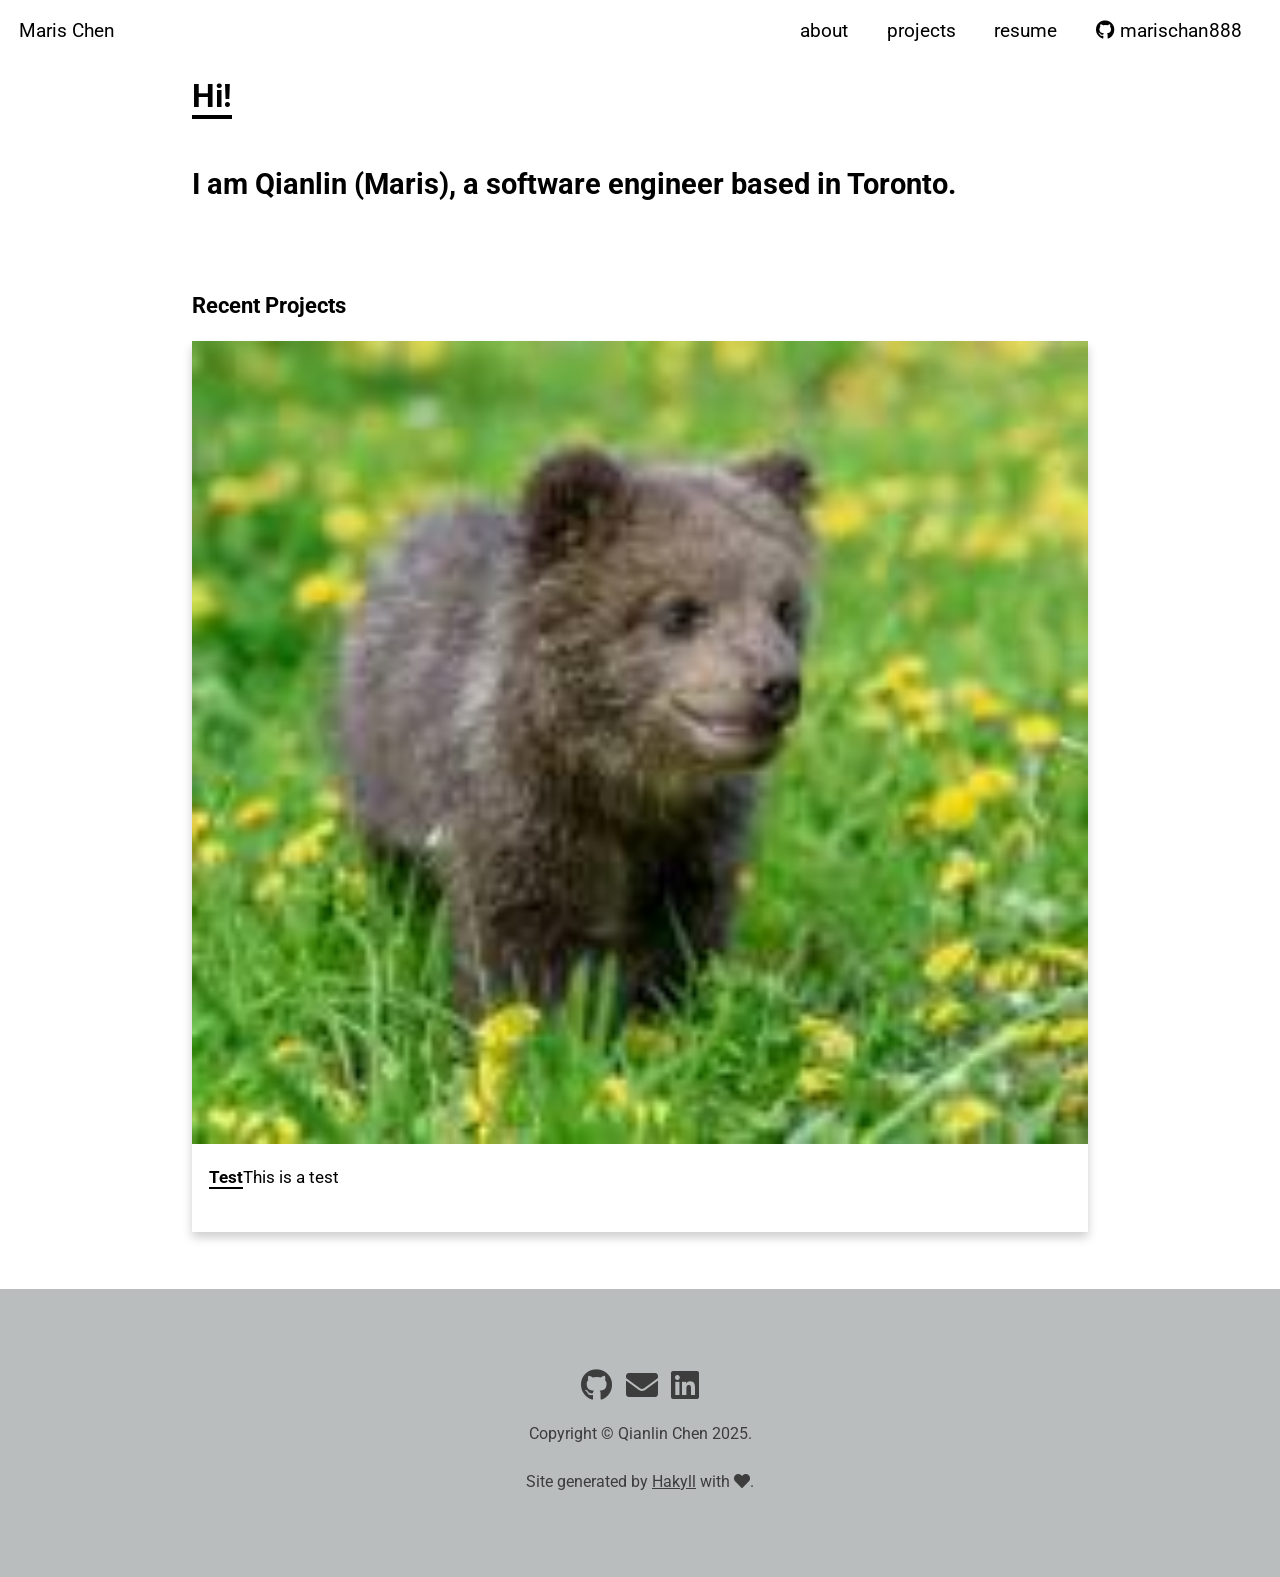
<file: docs/index.html>
<!-- <?xml version="1.0" encoding="UTF-8"?>
<!DOCTYPE html PUBLIC "-//W3C//DTD XHTML 1.0 Strict//EN" "http://www.w3.org/TR/xhtml1/DTD/xhtml1-strict.dtd">
<html xmlns="http://www.w3.org/1999/xhtml" xml:lang="en" lang="en"> -->
<!DOCTYPE html>
<html lang="en">
<head>
    <!-- Global site tag (gtag.js) - Google Analytics -->
    <script async src="https://www.googletagmanager.com/gtag/js?id=UA-141114029-1"></script>
    <script>
        window.dataLayer = window.dataLayer || [];

        function gtag() {
            dataLayer.push(arguments);
        }
        gtag('js', new Date());
        gtag('config', 'UA-141114029-1');
    </script>

    <meta http-equiv="Content-Type" content="text/html; charset=UTF-8" />
    <!-- Viewport -->
    <meta name="viewport" content="width=device-width, initial-scale=1">
    <!-- Site Desciption -->
    
    <meta name="description" content="maris chen | portfolio">
    
    <!-- keywords -->
    <meta name="keywords" content="Maris Chen, marischen, haskell, software development">
    <!-- Favicon -->
    <link rel="shortcut icon" href="./static/img/hololens.jpg" type="image/x-icon" />
    <!-- Blog Title -->
    
    <title>maris chen | portfolio</title>
    
    <!-- Property Metas -->
    
    <meta property="og:title" content="maris chen | portfolio" />
    
    <meta property="og:site_name" content="maris chen | portfolio" />
    <meta property="og:image" content="static/img/portrait.JPG">
    <meta property="og:url" content>

    <!-- Canonical -->
    <link rel="canonical" href="./index.html">
    <!-- Fonts -->
    <link href="https://fonts.googleapis.com/css?family=Roboto:400,500,700&display=swap" rel="stylesheet">
    <!-- StyleSheet -->
    <link rel="stylesheet" href="./static/css/navigation.css">
    <link rel="stylesheet" href="./static/css/general.css">
    <link rel="stylesheet" href="./static/css/main.css">
    <link rel="stylesheet" href="./static/css/footer.css">
</head>

<body>
    <!-- Navigation -->
<nav class="navbar">
    <span aria-label="home" id="js-home">
        <a class="logo">Maris Chen</a>
    </span>
    <span aria-label="mobile menu" class="navbar-toggle" id="js-navbar-toggle">
        <i class="fas fa-bars"></i>
    </span>
    <ul class="main-nav" id="js-menu">
        <li>
            <!-- <a class="nav-links" href="/about.html">about</a> -->
             <a>about</a>
        </li>
        <li class="dropdown">
            <span class="nav-links" id="js-navbar-projects-toggle">projects</span>
            <ul class="dropdown-content" id="js-projects-menu">
                
                <li>
                    <a class="nav-links" href="./test.html">test</a>
                </li>
                
            </ul>
        </li>
        <li>
            <a class="nav-links" href="./static/doc/Resume.pdf">resume</a>
        </li>
        <li>
            <a aria-label="link to my Github profile" class="nav-links" href="https://www.github.com/marischan888" target="_blank" rel="noreferrer">
                <i aria-hidden="true" class="fab fa-github"></i> marischan888
            </a>
        </li>
        <hr class="nav-separator">
    </ul>
</nav>

    <!-- Post Header -->
<main>
    <div class="box heading">
            <h1>
                
                Hi!
                
            </h1>
    </div>
    <div class="box content">
        <div class="gallery-header-wrapper">
<section id="i-am-qianlin-maris-a-software-engineer-based-in-toronto." class="gallery-header">
<h2>I am Qianlin (Maris), a software engineer based in Toronto.</h2>
<p> </p>
<h3 id="recent-projects">Recent Projects</h3>
<p> </p>
</section>
</div>
        
        <div class="gallery-content-wrapper">
    <div class="gallery-content">
        
        <div class="gallery-item">
            <a href="./test.html">
                <img alt="A picture showing a bear cub." src="./static/img/bear.jpg" />
                <div class="gallery-text">
                    <h4>
                        Test
                    </h4>
                    <br>
                    <p>
                        This is a test
                    </p>
                </div>
            </a>
        </div>
        
    </div>
</div>
        
        <div id="imageModal" class="modal" onclick="this.style.display='none'">
    <div class="modal-content">
        <img id="imageModalImage">
    </div>
    <div class="modal-caption">
        <p id="imageModalCaption"></p>
    </div>
    <div class="modal-close">
        <span>
            <i class="fas fa-times"></i>
        </span>
    </div>
</div>
    </div>

</main>
    
    <!-- Footer -->
<footer>
    <div class="wrapper">
        <div class="grid-item">
            <ul>
                
                <li>
                    <a aria-label="link to my Github profile" href="https://github.com/marischan888" target="_blank" rel="noreferrer">
                        <i aria-hidden="true" class="fab fa-2x fa-github"></i>
                    </a>
                </li>
                 
                <li>
                    <a aria-label="link to write me an email" href="mailto:" data-name="chenq84" data-domain="mcmaster" data-tld="ca" onclick="window.location.href = 'mailto:' + this.dataset.name + '@' + this.dataset.domain + '.' + this.dataset.tld; return false;">
                        <i aria-hidden="true" class="fas fa-2x fa-envelope"></i>
                    </a>
                </li>
                 
                <li>
                    <a aria-label="link to my LinkedIn profile" href="https://linkedin.com/in/qianlin-chen" target="_blank" rel="noreferrer">
                        <i aria-hidden="true" class="fab fa-2x fa-linkedin"></i>
                    </a>
                </li>
                
            </ul>
        </div>

        <div class="grid-item">
            <p>
                Copyright &copy; Qianlin Chen 2025.
            </p>
        </div>

        <div class="grid-item">
            <p>
                Site generated by
                <a href="http://jaspervdj.be/hakyll">Hakyll</a> with <i aria-label="love" class="fas fa-heart"></i>.
            </p>
        </div>
    </div>
</footer>

<!-- Styles -->
<script src="./static/js/script.js"></script>
<!-- Icons -->
<link href="https://use.fontawesome.com/releases/v5.8.1/css/all.css" rel="stylesheet" type="text/css">
</body>

</html>
</file>
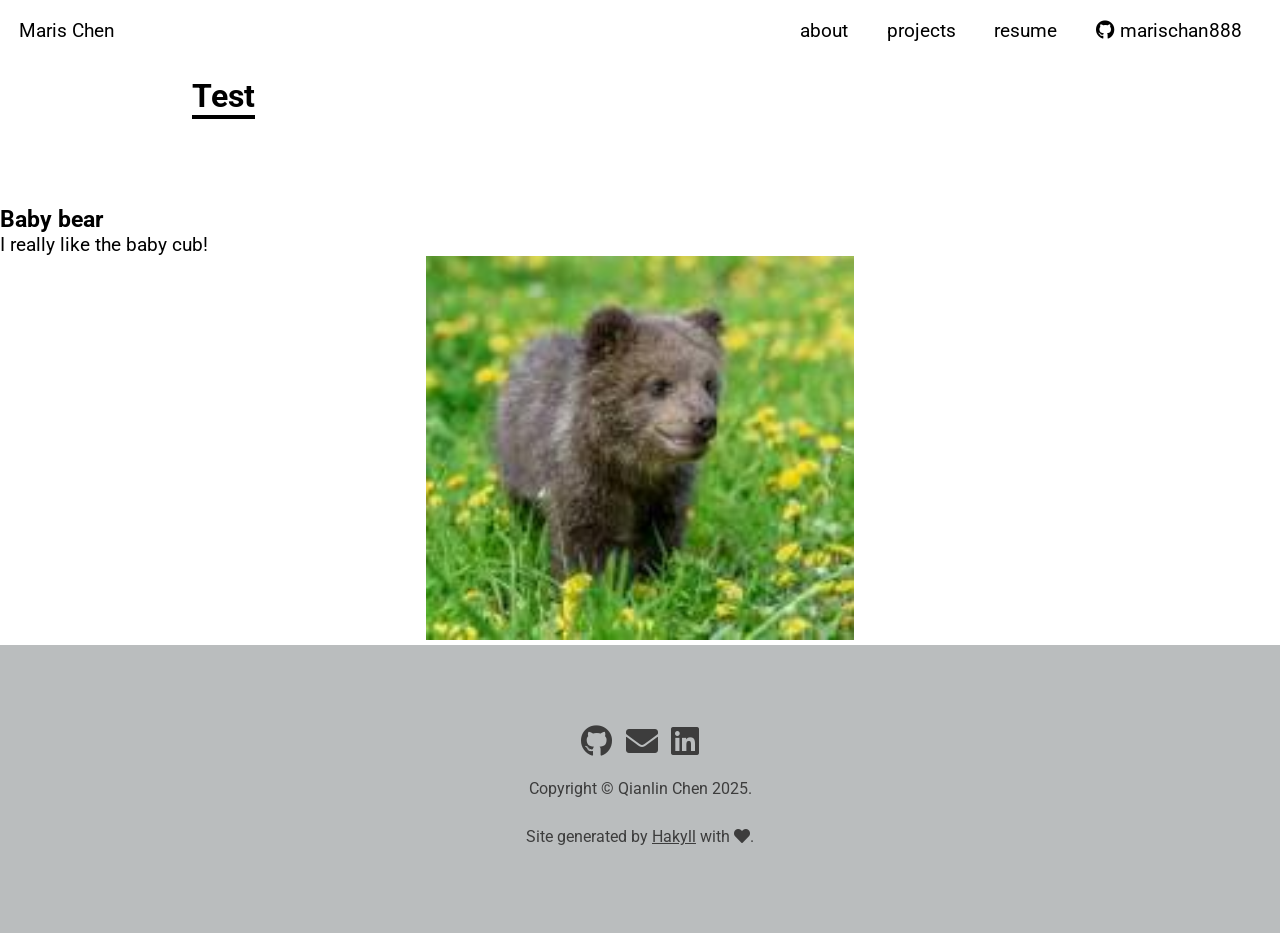
<file: docs/test.html>
<!-- <?xml version="1.0" encoding="UTF-8"?>
<!DOCTYPE html PUBLIC "-//W3C//DTD XHTML 1.0 Strict//EN" "http://www.w3.org/TR/xhtml1/DTD/xhtml1-strict.dtd">
<html xmlns="http://www.w3.org/1999/xhtml" xml:lang="en" lang="en"> -->
<!DOCTYPE html>
<html lang="en">
<head>
    <!-- Global site tag (gtag.js) - Google Analytics -->
    <script async src="https://www.googletagmanager.com/gtag/js?id=UA-141114029-1"></script>
    <script>
        window.dataLayer = window.dataLayer || [];

        function gtag() {
            dataLayer.push(arguments);
        }
        gtag('js', new Date());
        gtag('config', 'UA-141114029-1');
    </script>

    <meta http-equiv="Content-Type" content="text/html; charset=UTF-8" />
    <!-- Viewport -->
    <meta name="viewport" content="width=device-width, initial-scale=1">
    <!-- Site Desciption -->
    
    <meta name="description" content="maris chen | portfolio">
    
    <!-- keywords -->
    <meta name="keywords" content="Maris Chen, marischen, haskell, software development">
    <!-- Favicon -->
    <link rel="shortcut icon" href="./static/img/hololens.jpg" type="image/x-icon" />
    <!-- Blog Title -->
    
    <title>maris chen | portfolio</title>
    
    <!-- Property Metas -->
    
    <meta property="og:title" content="maris chen | portfolio" />
    
    <meta property="og:site_name" content="maris chen | portfolio" />
    <meta property="og:image" content="static/img/portrait.JPG">
    <meta property="og:url" content>

    <!-- Canonical -->
    <link rel="canonical" href="./test.html">
    <!-- Fonts -->
    <link href="https://fonts.googleapis.com/css?family=Roboto:400,500,700&display=swap" rel="stylesheet">
    <!-- StyleSheet -->
    <link rel="stylesheet" href="./static/css/navigation.css">
    <link rel="stylesheet" href="./static/css/general.css">
    <link rel="stylesheet" href="./static/css/main.css">
    <link rel="stylesheet" href="./static/css/footer.css">
</head>

<body>
    <!-- Navigation -->
<nav class="navbar">
    <span aria-label="home" id="js-home">
        <a class="logo">Maris Chen</a>
    </span>
    <span aria-label="mobile menu" class="navbar-toggle" id="js-navbar-toggle">
        <i class="fas fa-bars"></i>
    </span>
    <ul class="main-nav" id="js-menu">
        <li>
            <!-- <a class="nav-links" href="/about.html">about</a> -->
             <a>about</a>
        </li>
        <li class="dropdown">
            <span class="nav-links" id="js-navbar-projects-toggle">projects</span>
            <ul class="dropdown-content" id="js-projects-menu">
                
                <li>
                    <a class="nav-links" href="./test.html">test</a>
                </li>
                
            </ul>
        </li>
        <li>
            <a class="nav-links" href="./static/doc/Resume.pdf">resume</a>
        </li>
        <li>
            <a aria-label="link to my Github profile" class="nav-links" href="https://www.github.com/marischan888" target="_blank" rel="noreferrer">
                <i aria-hidden="true" class="fab fa-github"></i> marischan888
            </a>
        </li>
        <hr class="nav-separator">
    </ul>
</nav>

    <!-- Post Header -->
<main>
    <div class="box heading">
            <h1>
                
                Test
                
            </h1>
    </div>
    <div class="box content">
        <div class="article">
<section id="baby-bear" class="text">
<h2>Baby bear</h2>
<p>I really like the baby cub!</p>
</section>
<div class="image">
<p><img src="../../static/img/bear.jpg" alt="A baby bear cube" /><br />
</p>
</div>
</div>
        
        <div id="imageModal" class="modal" onclick="this.style.display='none'">
    <div class="modal-content">
        <img id="imageModalImage">
    </div>
    <div class="modal-caption">
        <p id="imageModalCaption"></p>
    </div>
    <div class="modal-close">
        <span>
            <i class="fas fa-times"></i>
        </span>
    </div>
</div>
    </div>

</main>
    
    <!-- Footer -->
<footer>
    <div class="wrapper">
        <div class="grid-item">
            <ul>
                
                <li>
                    <a aria-label="link to my Github profile" href="https://github.com/marischan888" target="_blank" rel="noreferrer">
                        <i aria-hidden="true" class="fab fa-2x fa-github"></i>
                    </a>
                </li>
                 
                <li>
                    <a aria-label="link to write me an email" href="mailto:" data-name="chenq84" data-domain="mcmaster" data-tld="ca" onclick="window.location.href = 'mailto:' + this.dataset.name + '@' + this.dataset.domain + '.' + this.dataset.tld; return false;">
                        <i aria-hidden="true" class="fas fa-2x fa-envelope"></i>
                    </a>
                </li>
                 
                <li>
                    <a aria-label="link to my LinkedIn profile" href="https://linkedin.com/in/qianlin-chen" target="_blank" rel="noreferrer">
                        <i aria-hidden="true" class="fab fa-2x fa-linkedin"></i>
                    </a>
                </li>
                
            </ul>
        </div>

        <div class="grid-item">
            <p>
                Copyright &copy; Qianlin Chen 2025.
            </p>
        </div>

        <div class="grid-item">
            <p>
                Site generated by
                <a href="http://jaspervdj.be/hakyll">Hakyll</a> with <i aria-label="love" class="fas fa-heart"></i>.
            </p>
        </div>
    </div>
</footer>

<!-- Styles -->
<script src="./static/js/script.js"></script>
<!-- Icons -->
<link href="https://use.fontawesome.com/releases/v5.8.1/css/all.css" rel="stylesheet" type="text/css">
</body>

</html>
</file>
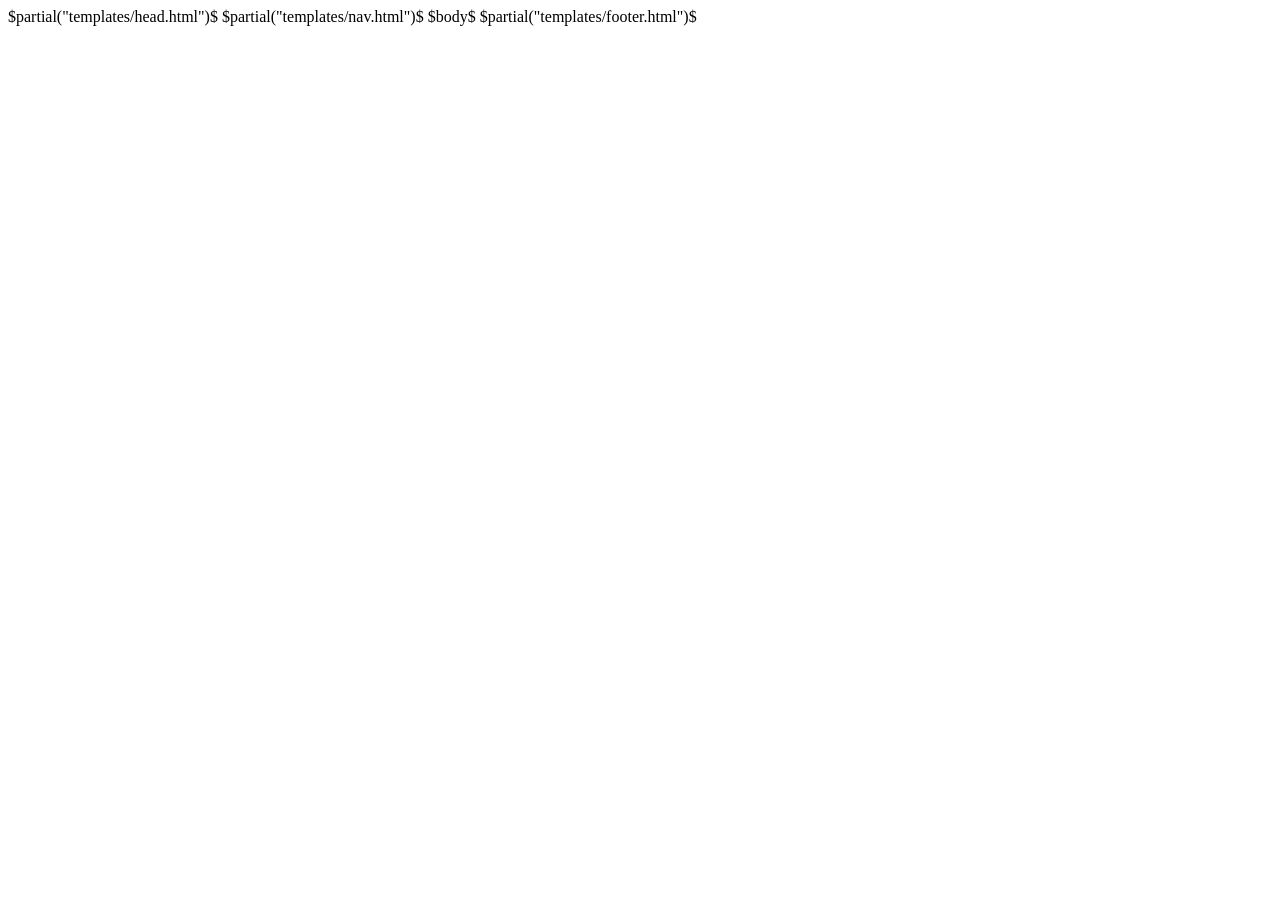
<file: templates/default.html>
<!-- <?xml version="1.0" encoding="UTF-8"?>
<!DOCTYPE html PUBLIC "-//W3C//DTD XHTML 1.0 Strict//EN" "http://www.w3.org/TR/xhtml1/DTD/xhtml1-strict.dtd">
<html xmlns="http://www.w3.org/1999/xhtml" xml:lang="en" lang="en"> -->
<!DOCTYPE html>
<html lang="en">
$partial("templates/head.html")$

<body>
    $partial("templates/nav.html")$

    $body$
    
    $partial("templates/footer.html")$
</body>

</html>
</file>
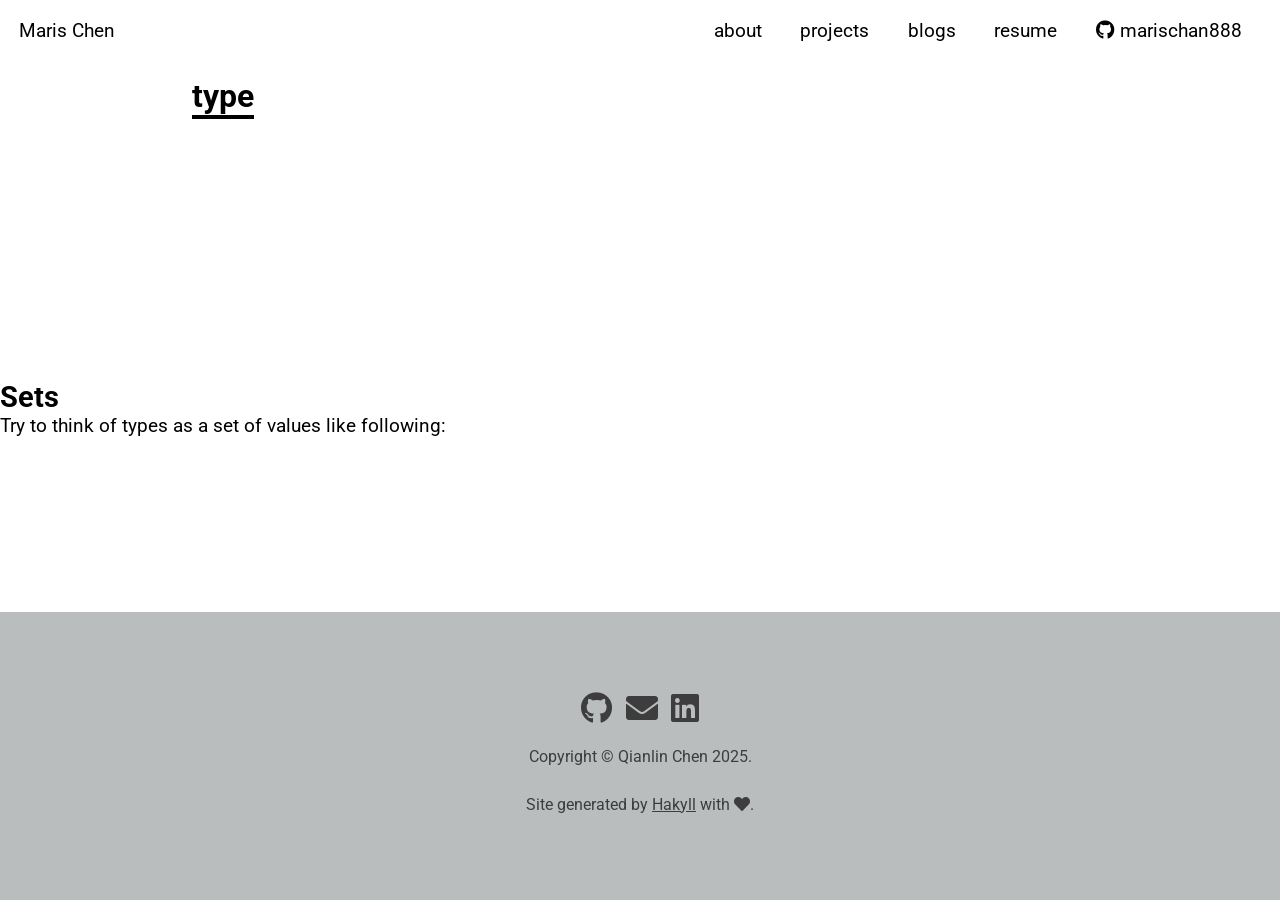
<file: docs/blogs/type.html>
<!-- <?xml version="1.0" encoding="UTF-8"?>
<!DOCTYPE html PUBLIC "-//W3C//DTD XHTML 1.0 Strict//EN" "http://www.w3.org/TR/xhtml1/DTD/xhtml1-strict.dtd">
<html xmlns="http://www.w3.org/1999/xhtml" xml:lang="en" lang="en"> -->
<!DOCTYPE html>
<html lang="en">
<head>
    <!-- Global site tag (gtag.js) - Google Analytics -->
    <script async src="https://www.googletagmanager.com/gtag/js?id=UA-141114029-1"></script>
    <script>
        window.dataLayer = window.dataLayer || [];

        function gtag() {
            dataLayer.push(arguments);
        }
        gtag('js', new Date());
        gtag('config', 'UA-141114029-1');
    </script>

    <meta http-equiv="Content-Type" content="text/html; charset=UTF-8" />
    <!-- Viewport -->
    <meta name="viewport" content="width=device-width, initial-scale=1">
    <!-- Site Desciption -->
    
    <meta name="description" content="maris chen | portfolio">
    
    <!-- keywords -->
    <meta name="keywords" content="Maris Chen, marischen, haskell, software development">
    <!-- Favicon -->
    <link rel="shortcut icon" href="../static/img/hololens.jpg" type="image/x-icon" />
    <!-- Blog Title -->
    
    <title>maris chen | portfolio</title>
    
    <!-- Property Metas -->
    
    <meta property="og:title" content="maris chen | portfolio" />
    
    <meta property="og:site_name" content="maris chen | portfolio" />
    <meta property="og:image" content="static/img/portrait.JPG">
    <meta property="og:url" content>

    <!-- Canonical -->
    <link rel="canonical" href="../type.html">
    <!-- Fonts -->
    <link href="https://fonts.googleapis.com/css?family=Roboto:400,500,700&display=swap" rel="stylesheet">
    <!-- StyleSheet -->
    <link rel="stylesheet" href="../static/css/navigation.css">
    <link rel="stylesheet" href="../static/css/general.css">
    <link rel="stylesheet" href="../static/css/main.css">
    <link rel="stylesheet" href="../static/css/footer.css">
</head>

<body>
    <!-- Navigation -->
<nav class="navbar">
    <span aria-label="home" id="js-home">
        <a class="logo">Maris Chen</a>
    </span>
    <span aria-label="mobile menu" class="navbar-toggle" id="js-navbar-toggle">
        <i class="fas fa-bars"></i>
    </span>
    <ul class="main-nav" id="js-menu">
        <li>
            <a class="nav-links" href="../index.html">about</a>
        </li>
        <li class="dropdown">
            <span class="nav-links" id="js-navbar-projects-toggle">projects</span>
            <ul class="dropdown-content" id="js-projects-menu">
                
                <li>
                    <a class="nav-links" href="../projects/test.html">test</a>
                </li>
                
            </ul>
        </li>
        <li class="dropdown">
          <span class="nav-links" id="js-navbar-blogs-toggle">blogs</span>
          <ul class="dropdown-content" id="js-blogs-menu">
            <!--  -->
              
                <li>
                  <a class="nav-links" href="../blogs/type.html">type</a>
                </li>
              
            <!--  -->
          </ul>
        </li>
        <li>
            <a class="nav-links" href="../static/doc/Resume.pdf">resume</a>
        </li>
        <li>
            <a aria-label="link to my Github profile" class="nav-links" href="https://www.github.com/marischan888" target="_blank" rel="noreferrer">
                <i aria-hidden="true" class="fab fa-github"></i> marischan888
            </a>
        </li>
        <hr class="nav-separator">
    </ul>
</nav>

    <!-- Post Header -->
<main>
    <div class="box heading">
            <h1>
                
                type
                
            </h1>
    </div>
    <div class="box content">
        <section id="sets" class="article">
<h2>Sets</h2>
<p>Try to think of types as a set of values like following:</p>
</section>
        
        <div id="imageModal" class="modal" onclick="this.style.display='none'">
    <div class="modal-content">
        <img id="imageModalImage">
    </div>
    <div class="modal-caption">
        <p id="imageModalCaption"></p>
    </div>
    <div class="modal-close">
        <span>
            <i class="fas fa-times"></i>
        </span>
    </div>
</div>
    </div>

</main>
    
    <!-- Footer -->
<footer>
    <div class="wrapper">
        <div class="grid-item">
            <ul>
                
                <li>
                    <a aria-label="link to my Github profile" href="https://github.com/marischan888" target="_blank" rel="noreferrer">
                        <i aria-hidden="true" class="fab fa-2x fa-github"></i>
                    </a>
                </li>
                 
                <li>
                    <a aria-label="link to write me an email" href="mailto:" data-name="chenq84" data-domain="mcmaster" data-tld="ca" onclick="window.location.href = 'mailto:' + this.dataset.name + '@' + this.dataset.domain + '.' + this.dataset.tld; return false;">
                        <i aria-hidden="true" class="fas fa-2x fa-envelope"></i>
                    </a>
                </li>
                 
                <li>
                    <a aria-label="link to my LinkedIn profile" href="https://linkedin.com/in/qianlin-chen" target="_blank" rel="noreferrer">
                        <i aria-hidden="true" class="fab fa-2x fa-linkedin"></i>
                    </a>
                </li>
                
            </ul>
        </div>

        <div class="grid-item">
            <p>
                Copyright &copy; Qianlin Chen 2025.
            </p>
        </div>

        <div class="grid-item">
            <p>
                Site generated by
                <a href="http://jaspervdj.be/hakyll">Hakyll</a> with <i aria-label="love" class="fas fa-heart"></i>.
            </p>
        </div>
    </div>
</footer>

<!-- Styles -->
<script src="../static/js/script.js"></script>
<!-- Icons -->
<link href="https://use.fontawesome.com/releases/v5.8.1/css/all.css" rel="stylesheet" type="text/css">
</body>

</html>
</file>
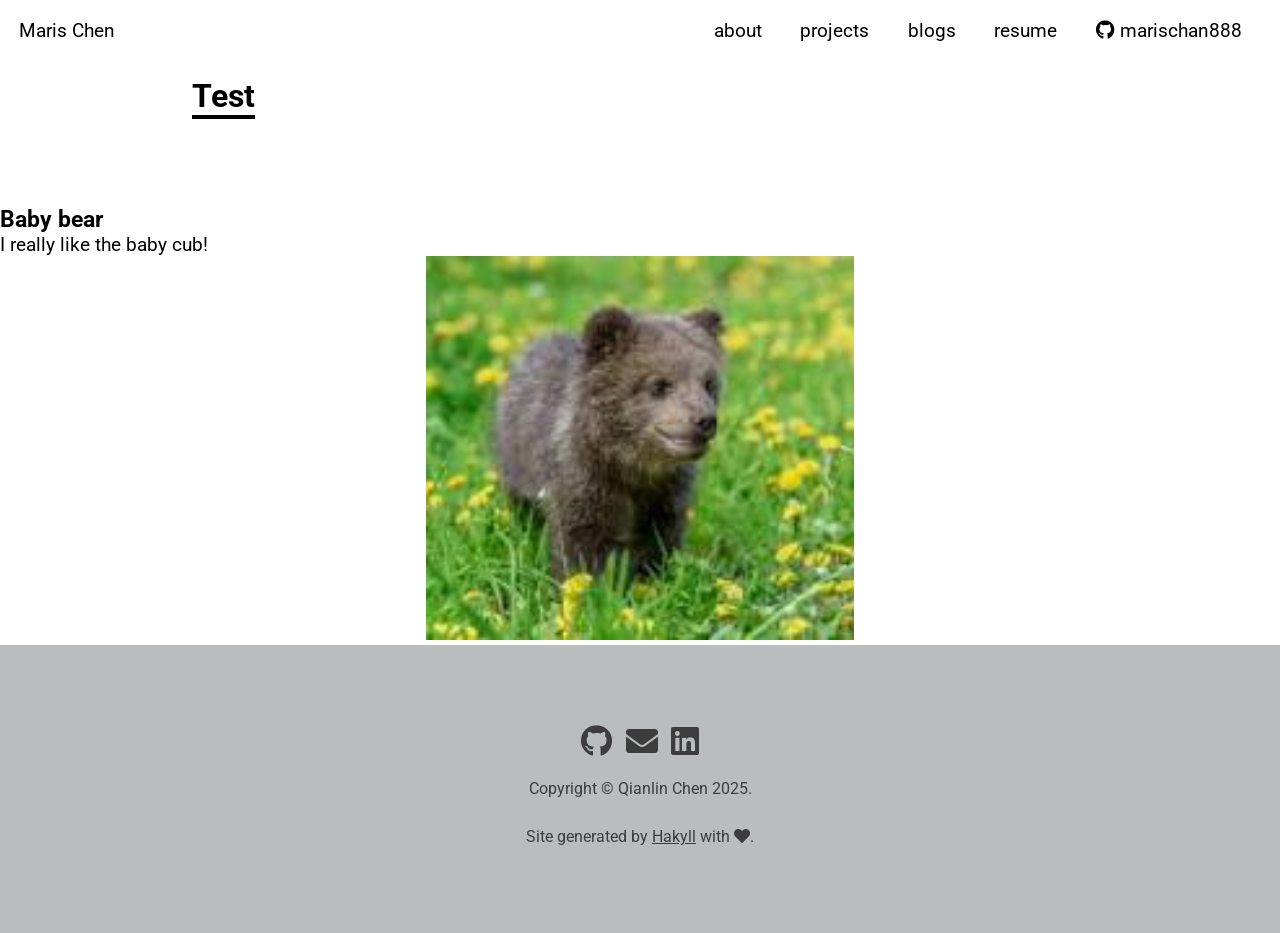
<file: docs/projects/test.html>
<!-- <?xml version="1.0" encoding="UTF-8"?>
<!DOCTYPE html PUBLIC "-//W3C//DTD XHTML 1.0 Strict//EN" "http://www.w3.org/TR/xhtml1/DTD/xhtml1-strict.dtd">
<html xmlns="http://www.w3.org/1999/xhtml" xml:lang="en" lang="en"> -->
<!DOCTYPE html>
<html lang="en">
<head>
    <!-- Global site tag (gtag.js) - Google Analytics -->
    <script async src="https://www.googletagmanager.com/gtag/js?id=UA-141114029-1"></script>
    <script>
        window.dataLayer = window.dataLayer || [];

        function gtag() {
            dataLayer.push(arguments);
        }
        gtag('js', new Date());
        gtag('config', 'UA-141114029-1');
    </script>

    <meta http-equiv="Content-Type" content="text/html; charset=UTF-8" />
    <!-- Viewport -->
    <meta name="viewport" content="width=device-width, initial-scale=1">
    <!-- Site Desciption -->
    
    <meta name="description" content="maris chen | portfolio">
    
    <!-- keywords -->
    <meta name="keywords" content="Maris Chen, marischen, haskell, software development">
    <!-- Favicon -->
    <link rel="shortcut icon" href="../static/img/hololens.jpg" type="image/x-icon" />
    <!-- Blog Title -->
    
    <title>maris chen | portfolio</title>
    
    <!-- Property Metas -->
    
    <meta property="og:title" content="maris chen | portfolio" />
    
    <meta property="og:site_name" content="maris chen | portfolio" />
    <meta property="og:image" content="static/img/portrait.JPG">
    <meta property="og:url" content>

    <!-- Canonical -->
    <link rel="canonical" href="../test.html">
    <!-- Fonts -->
    <link href="https://fonts.googleapis.com/css?family=Roboto:400,500,700&display=swap" rel="stylesheet">
    <!-- StyleSheet -->
    <link rel="stylesheet" href="../static/css/navigation.css">
    <link rel="stylesheet" href="../static/css/general.css">
    <link rel="stylesheet" href="../static/css/main.css">
    <link rel="stylesheet" href="../static/css/footer.css">
</head>

<body>
    <!-- Navigation -->
<nav class="navbar">
    <span aria-label="home" id="js-home">
        <a class="logo">Maris Chen</a>
    </span>
    <span aria-label="mobile menu" class="navbar-toggle" id="js-navbar-toggle">
        <i class="fas fa-bars"></i>
    </span>
    <ul class="main-nav" id="js-menu">
        <li>
            <a class="nav-links" href="../index.html">about</a>
        </li>
        <li class="dropdown">
            <span class="nav-links" id="js-navbar-projects-toggle">projects</span>
            <ul class="dropdown-content" id="js-projects-menu">
                
                <li>
                    <a class="nav-links" href="../projects/test.html">test</a>
                </li>
                
            </ul>
        </li>
        <li class="dropdown">
          <span class="nav-links" id="js-navbar-blogs-toggle">blogs</span>
          <ul class="dropdown-content" id="js-blogs-menu">
            <!--  -->
              
                <li>
                  <a class="nav-links" href="../blogs/type.html">type</a>
                </li>
              
            <!--  -->
          </ul>
        </li>
        <li>
            <a class="nav-links" href="../static/doc/Resume.pdf">resume</a>
        </li>
        <li>
            <a aria-label="link to my Github profile" class="nav-links" href="https://www.github.com/marischan888" target="_blank" rel="noreferrer">
                <i aria-hidden="true" class="fab fa-github"></i> marischan888
            </a>
        </li>
        <hr class="nav-separator">
    </ul>
</nav>

    <!-- Post Header -->
<main>
    <div class="box heading">
            <h1>
                
                Test
                
            </h1>
    </div>
    <div class="box content">
        <div class="article">
<section id="baby-bear" class="text">
<h2>Baby bear</h2>
<p>I really like the baby cub!</p>
</section>
<div class="image">
<p><img src="../../static/img/bear.jpg" alt="A baby bear cube" /><br />
</p>
</div>
</div>
        
        <div id="imageModal" class="modal" onclick="this.style.display='none'">
    <div class="modal-content">
        <img id="imageModalImage">
    </div>
    <div class="modal-caption">
        <p id="imageModalCaption"></p>
    </div>
    <div class="modal-close">
        <span>
            <i class="fas fa-times"></i>
        </span>
    </div>
</div>
    </div>

</main>
    
    <!-- Footer -->
<footer>
    <div class="wrapper">
        <div class="grid-item">
            <ul>
                
                <li>
                    <a aria-label="link to my Github profile" href="https://github.com/marischan888" target="_blank" rel="noreferrer">
                        <i aria-hidden="true" class="fab fa-2x fa-github"></i>
                    </a>
                </li>
                 
                <li>
                    <a aria-label="link to write me an email" href="mailto:" data-name="chenq84" data-domain="mcmaster" data-tld="ca" onclick="window.location.href = 'mailto:' + this.dataset.name + '@' + this.dataset.domain + '.' + this.dataset.tld; return false;">
                        <i aria-hidden="true" class="fas fa-2x fa-envelope"></i>
                    </a>
                </li>
                 
                <li>
                    <a aria-label="link to my LinkedIn profile" href="https://linkedin.com/in/qianlin-chen" target="_blank" rel="noreferrer">
                        <i aria-hidden="true" class="fab fa-2x fa-linkedin"></i>
                    </a>
                </li>
                
            </ul>
        </div>

        <div class="grid-item">
            <p>
                Copyright &copy; Qianlin Chen 2025.
            </p>
        </div>

        <div class="grid-item">
            <p>
                Site generated by
                <a href="http://jaspervdj.be/hakyll">Hakyll</a> with <i aria-label="love" class="fas fa-heart"></i>.
            </p>
        </div>
    </div>
</footer>

<!-- Styles -->
<script src="../static/js/script.js"></script>
<!-- Icons -->
<link href="https://use.fontawesome.com/releases/v5.8.1/css/all.css" rel="stylesheet" type="text/css">
</body>

</html>
</file>
<file: docs/static/css/navigation.css>
.navbar {
    display: flex;
    justify-content: space-between;
    font-size: 1.2em;
    margin: 1em;
    flex-wrap: wrap;
}

.main-nav {
    list-style-type: none;
    display: none;
}

.nav-links,
.logo {
    text-decoration: none;
}

.navbar-toggle {
    display: flex;
    cursor: pointer;
    margin-left: auto;
    font-size: 1.5em;
}

/* platform specific */
@media (hover: none),
(max-width: 767px) {
    .active {
        width: 100%;
        display: flex;
        flex-direction: column;
    }

    .navbar li {
        padding: 1em 0;
    }

    .nav-links {
        display: inline-block;
        width: 100%;
    }

    /* dropdown */
    .dropdown {
        display: none;
    }
}

@media (hover: hover) and (min-width: 768px) {
    .main-nav {
        display: flex;
        margin-right: 1em;
        flex-direction: row;
        justify-content: flex-end;
    }

    .nav-links {
        margin-left: 2em;
    }

    .navbar-toggle {
        display: none;
    }

    .logo:hover,
    .nav-links:hover {
        border-bottom: 0.1em solid black;
    }

    .nav-separator {
        display: none;
    }

    /* dropdown */
    .dropdown {
        display: unset;
    }

    .dropdown-content {
        position: absolute;
        list-style: none;
        display: none;
    }

    .dropdown-content>li {
        padding-top: 0.5em;
        grid-row: auto;
    }

    .dropdown-content>li:last-child {
        padding-bottom: 2em;
    }

    .dropdown-content>li>a {
        padding-top: 0.6em;
        margin-right: 2em;
        margin-top: 0.4em;
        box-sizing: border-box;
        border-bottom: solid transparent 0.1em;
    }

    .dropdown>span {
        cursor: default;
        margin-bottom: 0.4em;
    }

    .dropdown:hover .dropdown-content {
        display: grid;
        grid-template-rows: repeat(3, [row] auto);
    }
}

@media screen and (min-width: calc((760px + 10rem) / 0.7)) {

    /* dropdown */
    .dropdown-content>li {
        padding-top: 1em;
    }
}
</file>
<file: docs/static/css/general.css>
* {
    padding: 0;
    margin: 0;
}


/* body */
html,
body {
    height: 100%;
}

body {
    display: grid;
    /* grid-gap: 1em; */
    font-family: "Roboto", "Helvetica Neue", sans-serif;
    grid-template-rows: auto 1fr auto;
    grid-template-areas: "nav""main""footer";
}

/* body - platform specific */
@media screen and (max-width: calc(((759.9px + 10rem) / 0.7))) {
    body {
        grid-gap: 0;
    }
}

/* email obfuscation */
.crypted-mail:after {
    content: attr(data-name) "@"attr(data-domain) "."attr(data-tld);
}

/* link color */
a:link,
a:visited {
    color: inherit;
}
</file>
<file: docs/static/css/main.css>
/* main */
main {
    grid-area: main;
    display: grid;
    grid-row-gap: 2em;
}

h1 {
    width: fit-content;
    border-bottom: 0.15em solid;
    grid-column: 2;
}

h3 {
    margin-top: 3em;
}

h4 {
    border-bottom: 0.15em solid;
}

.heading {
    margin: 1em 0;
}

.content {
    font-size: 1.2em;
}

/* gallery */
.heading,
.gallery-header-wrapper,
.gallery-content-wrapper {
    display: grid;
    grid-template-rows: max-content;
}

.gallery-header,
.gallery-content {
    grid-column: 2;
}

.gallery-content {
    display: grid;
    grid-template-columns: repeat(auto-fit, minmax(250px, 1fr));
}

.gallery-item {
    box-shadow: 0 0.3em 0.5em 0 rgba(0, 0, 0, 0.2);
    transition: 0.3s;
}

.gallery-item>a {
    text-decoration: none;
}

.gallery-item>a>img {
    width: 100%;
}

.gallery-text {
    display: flex;
    flex-flow: row wrap;
    margin: 1em 1em 2em 1em;
    font-size: 0.9em;
}

.gallery-text>h4 {
    margin-bottom: 0.5em;
}

/* project pages */
.article {
    display: grid;
    grid-template-rows: auto;
}

.paragraph:nth-child(odd) {
    background-color: #eceff1;
}

.text h2 {
    font-size: 1.2em;
}

.image {
    position: relative;
    cursor: pointer;
    height: fit-content;
    display: grid;
    grid-template-rows: auto;
    grid-gap: 0.5em;
}

.image>p>img {
    object-fit: contain;
    object-position: top;
    width: 100%;
    max-height: 20em;
}

.caption {
    font-size: 0.8em;
    display: flex;
    justify-content: center;
}

.video {
    min-width: 30vw;
    padding-bottom: 56.25%;
    height: 0;
}

.video>iframe {
    position: absolute;
    top: 0;
    left: 0;
    width: 100%;
    height: 100%;
}

/* image-modal */
.modal {
    display: none;
    grid-gap: 1em;
    grid-template-columns: 1fr 70vw 1fr;
    grid-template-rows: 1fr 70vh 1fr;
    position: fixed;
    left: 0;
    top: 0;
    width: 100%;
    height: 100%;
    background-color: rgba(0, 0, 0, 0.8);
    color: white;
}

.modal-content {
    grid-column: 2;
    grid-row: 2;
    display: flex;
    justify-content: center;
}

.modal-content>img {
    max-width: 100%;
    object-fit: contain;
}

.modal-caption {
    grid-column: 2;
    grid-row: 3;
    display: flex;
    justify-content: center;
}

.modal-close {
    grid-column: 3;
    grid-row: 1;
    display: flex;
    justify-content: flex-end;
    margin: 2em 2em 0 0;
}

.modal-close>span>i:hover {
    cursor: pointer;
}

/* platform specific */
@media screen and (max-width: 1199px) {

    h1,
    h2,
    h3,
    h4 {
        font-weight: 500;
    }

    main {
        font-size: 0.8em;
    }

    .content,
    .heading {
        grid-gap: 0;
    }

    .heading,
    .gallery-header-wrapper,
    .gallery-content-wrapper {
        grid-template-columns: [col] 1fr [col] 90% [col] 1fr;
    }

    /* gallery */
    .gallery-content {
        grid-gap: 2em;
        margin-bottom: 5vw;
    }

    .gallery-text {
        font-size: 1em;
    }

    /* project pages */
    .paragraph {
        grid-column: 2;
        display: grid;
        grid-gap: 3em;
        padding: 4em 5vw;
        grid-template-rows: auto;
    }

    .text {
        grid-row: 1;
    }

    .image {
        grid-row: 2;
    }

    .paragraph:only-child>.image {
        grid-row: 1;
    }

    .paragraph:only-child>.text {
        grid-row: 2;
    }
}

@media screen and (min-width: 1200px) {

    .heading,
    .gallery-header-wrapper,
    .gallery-content-wrapper {
        grid-template-columns: [col] 1fr [col] 70% [col] 1fr;
    }

    /* gallery */
    .gallery-content {
        grid-gap: 3em;
        margin-bottom: 3em;
    }

    .gallery-item:hover {
        opacity: 0.5;
        transition: .3s ease;
    }

    /* project pages */
    .article {
        margin-top: 2em;
    }

    .paragraph {
        display: grid;
        grid-template-columns: [col] 1fr [col] 30% [col] 30% [col] 1fr;
        grid-gap: 10%;
        padding-top: 3em;
        padding-bottom: 6em;
    }

    .paragraph:nth-child(odd)>.text,
    .paragraph:nth-child(even)>.image {
        grid-column: 2;
    }

    .paragraph:nth-child(odd)>.image,
    .paragraph:nth-child(even)>.text {
        grid-column: 3;
    }
}
</file>
<file: docs/static/css/footer.css>
footer {
    grid-area: footer;
    background-color: #babdbe;
    color: rgb(61, 61, 61);
}

footer>.wrapper {
    margin: 5em;
    display: grid;
    grid-gap: 1em;
    grid-template-rows: repeat(3, [row] 1fr);
}

footer>.wrapper>.grid-item {
    grid-row: auto;
    display: flex;
    justify-content: center;
    align-items: center;
}

footer>.wrapper>.grid-item>ul {
    list-style-type: none;
}

footer>.wrapper>.grid-item>ul>li {
    display: inline;
    padding-right: 0.3em;
    padding-left: 0.3em;
}

footer>.wrapper>.grid-item>ul>li>a {
    text-decoration: none;
}

/* platform specific */
@media screen and (max-width: 1023px) {
    footer>.wrapper {
        grid-gap: 1em;
        margin: 2em;
        grid-column: col 1 / span 5;
    }
}
</file>
